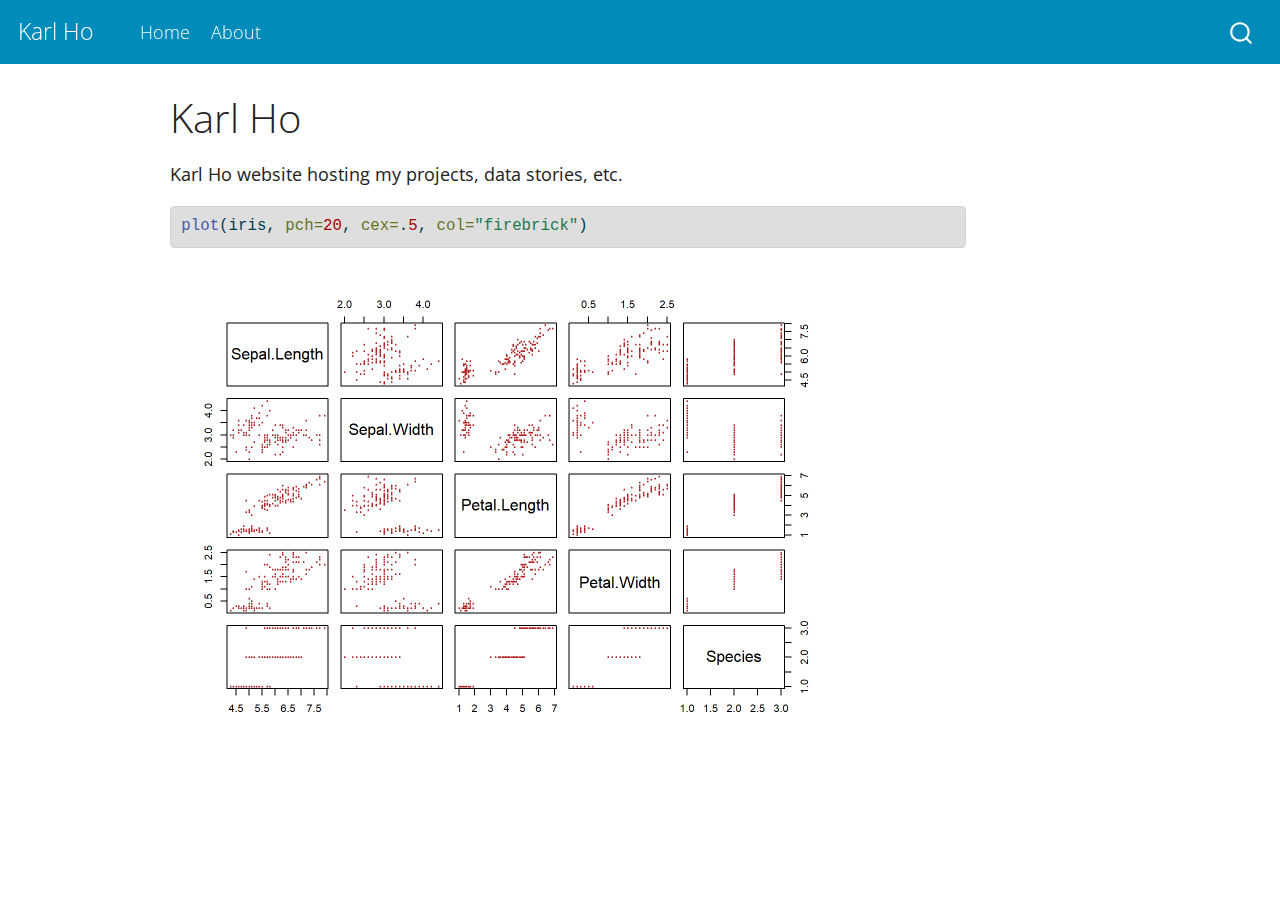
<file: index.html>
<!DOCTYPE html>
<html xmlns="http://www.w3.org/1999/xhtml" lang="en" xml:lang="en"><head>

<meta charset="utf-8">
<meta name="generator" content="quarto-1.1.189">

<meta name="viewport" content="width=device-width, initial-scale=1.0, user-scalable=yes">


<title>Karl Ho</title>
<style>
code{white-space: pre-wrap;}
span.smallcaps{font-variant: small-caps;}
div.columns{display: flex; gap: min(4vw, 1.5em);}
div.column{flex: auto; overflow-x: auto;}
div.hanging-indent{margin-left: 1.5em; text-indent: -1.5em;}
ul.task-list{list-style: none;}
ul.task-list li input[type="checkbox"] {
  width: 0.8em;
  margin: 0 0.8em 0.2em -1.6em;
  vertical-align: middle;
}
pre > code.sourceCode { white-space: pre; position: relative; }
pre > code.sourceCode > span { display: inline-block; line-height: 1.25; }
pre > code.sourceCode > span:empty { height: 1.2em; }
.sourceCode { overflow: visible; }
code.sourceCode > span { color: inherit; text-decoration: inherit; }
div.sourceCode { margin: 1em 0; }
pre.sourceCode { margin: 0; }
@media screen {
div.sourceCode { overflow: auto; }
}
@media print {
pre > code.sourceCode { white-space: pre-wrap; }
pre > code.sourceCode > span { text-indent: -5em; padding-left: 5em; }
}
pre.numberSource code
  { counter-reset: source-line 0; }
pre.numberSource code > span
  { position: relative; left: -4em; counter-increment: source-line; }
pre.numberSource code > span > a:first-child::before
  { content: counter(source-line);
    position: relative; left: -1em; text-align: right; vertical-align: baseline;
    border: none; display: inline-block;
    -webkit-touch-callout: none; -webkit-user-select: none;
    -khtml-user-select: none; -moz-user-select: none;
    -ms-user-select: none; user-select: none;
    padding: 0 4px; width: 4em;
    color: #aaaaaa;
  }
pre.numberSource { margin-left: 3em; border-left: 1px solid #aaaaaa;  padding-left: 4px; }
div.sourceCode
  {   }
@media screen {
pre > code.sourceCode > span > a:first-child::before { text-decoration: underline; }
}
code span.al { color: #ff0000; font-weight: bold; } /* Alert */
code span.an { color: #60a0b0; font-weight: bold; font-style: italic; } /* Annotation */
code span.at { color: #7d9029; } /* Attribute */
code span.bn { color: #40a070; } /* BaseN */
code span.bu { color: #008000; } /* BuiltIn */
code span.cf { color: #007020; font-weight: bold; } /* ControlFlow */
code span.ch { color: #4070a0; } /* Char */
code span.cn { color: #880000; } /* Constant */
code span.co { color: #60a0b0; font-style: italic; } /* Comment */
code span.cv { color: #60a0b0; font-weight: bold; font-style: italic; } /* CommentVar */
code span.do { color: #ba2121; font-style: italic; } /* Documentation */
code span.dt { color: #902000; } /* DataType */
code span.dv { color: #40a070; } /* DecVal */
code span.er { color: #ff0000; font-weight: bold; } /* Error */
code span.ex { } /* Extension */
code span.fl { color: #40a070; } /* Float */
code span.fu { color: #06287e; } /* Function */
code span.im { color: #008000; font-weight: bold; } /* Import */
code span.in { color: #60a0b0; font-weight: bold; font-style: italic; } /* Information */
code span.kw { color: #007020; font-weight: bold; } /* Keyword */
code span.op { color: #666666; } /* Operator */
code span.ot { color: #007020; } /* Other */
code span.pp { color: #bc7a00; } /* Preprocessor */
code span.sc { color: #4070a0; } /* SpecialChar */
code span.ss { color: #bb6688; } /* SpecialString */
code span.st { color: #4070a0; } /* String */
code span.va { color: #19177c; } /* Variable */
code span.vs { color: #4070a0; } /* VerbatimString */
code span.wa { color: #60a0b0; font-weight: bold; font-style: italic; } /* Warning */
</style>


<script src="site_libs/quarto-nav/quarto-nav.js"></script>
<script src="site_libs/quarto-nav/headroom.min.js"></script>
<script src="site_libs/clipboard/clipboard.min.js"></script>
<script src="site_libs/quarto-search/autocomplete.umd.js"></script>
<script src="site_libs/quarto-search/fuse.min.js"></script>
<script src="site_libs/quarto-search/quarto-search.js"></script>
<meta name="quarto:offset" content="./">
<script src="site_libs/quarto-html/quarto.js"></script>
<script src="site_libs/quarto-html/popper.min.js"></script>
<script src="site_libs/quarto-html/tippy.umd.min.js"></script>
<script src="site_libs/quarto-html/anchor.min.js"></script>
<link href="site_libs/quarto-html/tippy.css" rel="stylesheet">
<link href="site_libs/quarto-html/quarto-syntax-highlighting.css" rel="stylesheet" id="quarto-text-highlighting-styles">
<script src="site_libs/bootstrap/bootstrap.min.js"></script>
<link href="site_libs/bootstrap/bootstrap-icons.css" rel="stylesheet">
<link href="site_libs/bootstrap/bootstrap.min.css" rel="stylesheet" id="quarto-bootstrap" data-mode="light">
<script id="quarto-search-options" type="application/json">{
  "location": "navbar",
  "copy-button": false,
  "collapse-after": 3,
  "panel-placement": "end",
  "type": "overlay",
  "limit": 20,
  "language": {
    "search-no-results-text": "No results",
    "search-matching-documents-text": "matching documents",
    "search-copy-link-title": "Copy link to search",
    "search-hide-matches-text": "Hide additional matches",
    "search-more-match-text": "more match in this document",
    "search-more-matches-text": "more matches in this document",
    "search-clear-button-title": "Clear",
    "search-detached-cancel-button-title": "Cancel",
    "search-submit-button-title": "Submit"
  }
}</script>


<link rel="stylesheet" href="styles.css">
</head>

<body class="nav-fixed">

<div id="quarto-search-results"></div>
  <header id="quarto-header" class="headroom fixed-top">
    <nav class="navbar navbar-expand-lg navbar-dark ">
      <div class="navbar-container container-fluid">
      <div class="navbar-brand-container">
    <a class="navbar-brand" href="./index.html">
    <span class="navbar-title">Karl Ho</span>
    </a>
  </div>
          <button class="navbar-toggler" type="button" data-bs-toggle="collapse" data-bs-target="#navbarCollapse" aria-controls="navbarCollapse" aria-expanded="false" aria-label="Toggle navigation" onclick="if (window.quartoToggleHeadroom) { window.quartoToggleHeadroom(); }">
  <span class="navbar-toggler-icon"></span>
</button>
          <div class="collapse navbar-collapse" id="navbarCollapse">
            <ul class="navbar-nav navbar-nav-scroll me-auto">
  <li class="nav-item">
    <a class="nav-link active" href="./index.html" aria-current="page">Home</a>
  </li>  
  <li class="nav-item">
    <a class="nav-link" href="./about.html">About</a>
  </li>  
</ul>
              <div id="quarto-search" class="" title="Search"></div>
          </div> <!-- /navcollapse -->
      </div> <!-- /container-fluid -->
    </nav>
</header>
<!-- content -->
<div id="quarto-content" class="quarto-container page-columns page-rows-contents page-layout-article page-navbar">
<!-- sidebar -->
<!-- margin-sidebar -->
    <div id="quarto-margin-sidebar" class="sidebar margin-sidebar">
        
    </div>
<!-- main -->
<main class="content" id="quarto-document-content">

<header id="title-block-header" class="quarto-title-block default">
<div class="quarto-title">
<h1 class="title">Karl Ho</h1>
</div>



<div class="quarto-title-meta">

    
    
  </div>
  

</header>

<p>Karl Ho website hosting my projects, data stories, etc.</p>
<div class="cell">
<div class="sourceCode cell-code" id="cb1"><pre class="sourceCode r code-with-copy"><code class="sourceCode r"><span id="cb1-1"><a href="#cb1-1" aria-hidden="true" tabindex="-1"></a><span class="fu">plot</span>(iris, <span class="at">pch=</span><span class="dv">20</span>, <span class="at">cex=</span>.<span class="dv">5</span>, <span class="at">col=</span><span class="st">"firebrick"</span>)</span></code><button title="Copy to Clipboard" class="code-copy-button"><i class="bi"></i></button></pre></div>
<div class="cell-output-display">
<p><img src="index_files/figure-html/unnamed-chunk-1-1.png" class="img-fluid" width="672"></p>
</div>
</div>



</main> <!-- /main -->
<script id="quarto-html-after-body" type="application/javascript">
window.document.addEventListener("DOMContentLoaded", function (event) {
  const toggleBodyColorMode = (bsSheetEl) => {
    const mode = bsSheetEl.getAttribute("data-mode");
    const bodyEl = window.document.querySelector("body");
    if (mode === "dark") {
      bodyEl.classList.add("quarto-dark");
      bodyEl.classList.remove("quarto-light");
    } else {
      bodyEl.classList.add("quarto-light");
      bodyEl.classList.remove("quarto-dark");
    }
  }
  const toggleBodyColorPrimary = () => {
    const bsSheetEl = window.document.querySelector("link#quarto-bootstrap");
    if (bsSheetEl) {
      toggleBodyColorMode(bsSheetEl);
    }
  }
  toggleBodyColorPrimary();  
  const icon = "";
  const anchorJS = new window.AnchorJS();
  anchorJS.options = {
    placement: 'right',
    icon: icon
  };
  anchorJS.add('.anchored');
  const clipboard = new window.ClipboardJS('.code-copy-button', {
    target: function(trigger) {
      return trigger.previousElementSibling;
    }
  });
  clipboard.on('success', function(e) {
    // button target
    const button = e.trigger;
    // don't keep focus
    button.blur();
    // flash "checked"
    button.classList.add('code-copy-button-checked');
    var currentTitle = button.getAttribute("title");
    button.setAttribute("title", "Copied!");
    setTimeout(function() {
      button.setAttribute("title", currentTitle);
      button.classList.remove('code-copy-button-checked');
    }, 1000);
    // clear code selection
    e.clearSelection();
  });
  function tippyHover(el, contentFn) {
    const config = {
      allowHTML: true,
      content: contentFn,
      maxWidth: 500,
      delay: 100,
      arrow: false,
      appendTo: function(el) {
          return el.parentElement;
      },
      interactive: true,
      interactiveBorder: 10,
      theme: 'quarto',
      placement: 'bottom-start'
    };
    window.tippy(el, config); 
  }
  const noterefs = window.document.querySelectorAll('a[role="doc-noteref"]');
  for (var i=0; i<noterefs.length; i++) {
    const ref = noterefs[i];
    tippyHover(ref, function() {
      // use id or data attribute instead here
      let href = ref.getAttribute('data-footnote-href') || ref.getAttribute('href');
      try { href = new URL(href).hash; } catch {}
      const id = href.replace(/^#\/?/, "");
      const note = window.document.getElementById(id);
      return note.innerHTML;
    });
  }
  var bibliorefs = window.document.querySelectorAll('a[role="doc-biblioref"]');
  for (var i=0; i<bibliorefs.length; i++) {
    const ref = bibliorefs[i];
    const cites = ref.parentNode.getAttribute('data-cites').split(' ');
    tippyHover(ref, function() {
      var popup = window.document.createElement('div');
      cites.forEach(function(cite) {
        var citeDiv = window.document.createElement('div');
        citeDiv.classList.add('hanging-indent');
        citeDiv.classList.add('csl-entry');
        var biblioDiv = window.document.getElementById('ref-' + cite);
        if (biblioDiv) {
          citeDiv.innerHTML = biblioDiv.innerHTML;
        }
        popup.appendChild(citeDiv);
      });
      return popup.innerHTML;
    });
  }
});
</script>
</div> <!-- /content -->



</body></html>
</file>
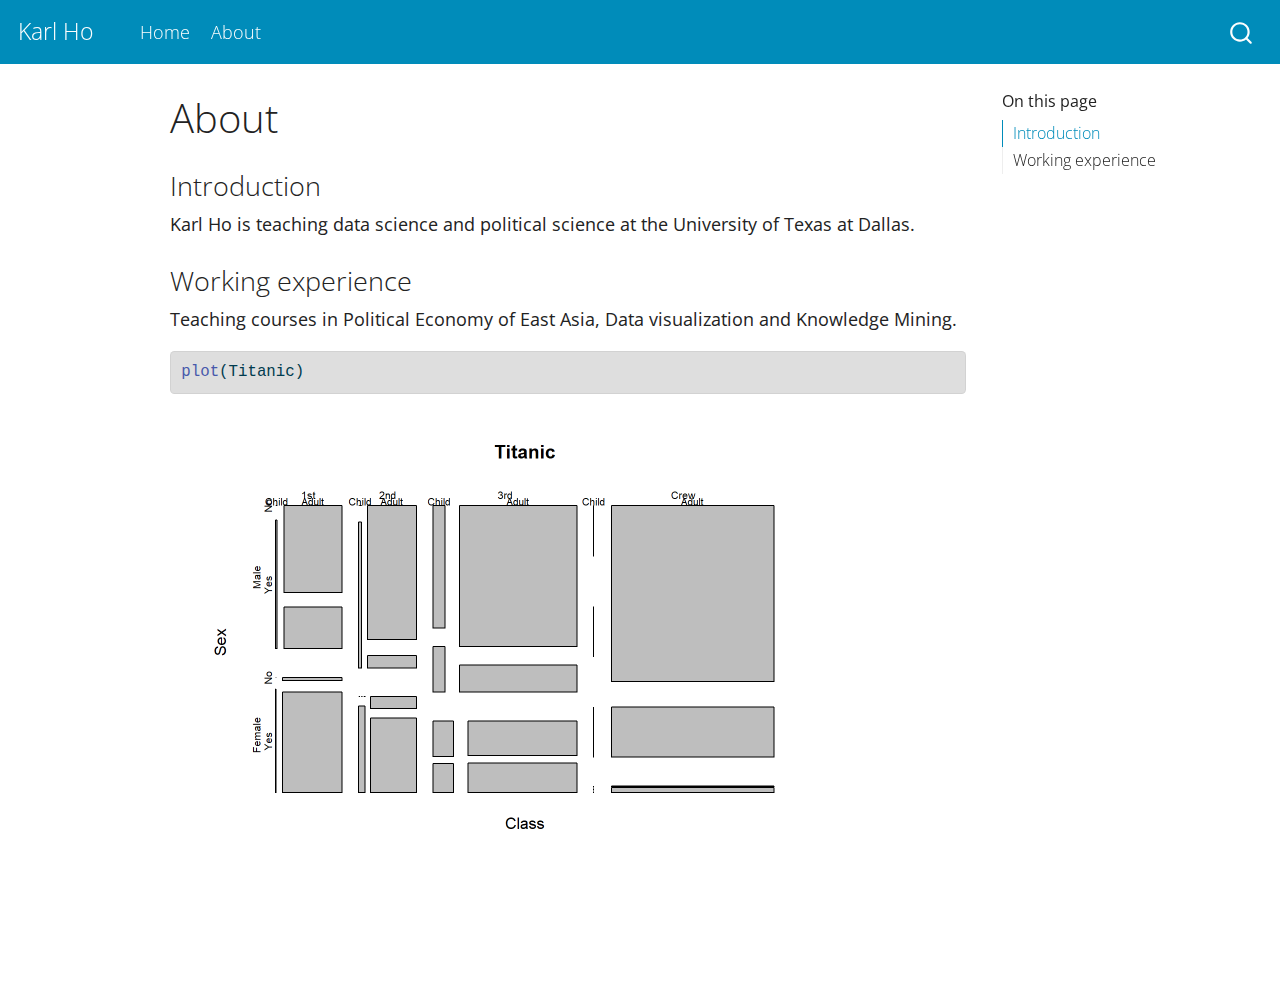
<file: about.html>
<!DOCTYPE html>
<html xmlns="http://www.w3.org/1999/xhtml" lang="en" xml:lang="en"><head>

<meta charset="utf-8">
<meta name="generator" content="quarto-1.1.189">

<meta name="viewport" content="width=device-width, initial-scale=1.0, user-scalable=yes">


<title>Karl Ho - About</title>
<style>
code{white-space: pre-wrap;}
span.smallcaps{font-variant: small-caps;}
div.columns{display: flex; gap: min(4vw, 1.5em);}
div.column{flex: auto; overflow-x: auto;}
div.hanging-indent{margin-left: 1.5em; text-indent: -1.5em;}
ul.task-list{list-style: none;}
ul.task-list li input[type="checkbox"] {
  width: 0.8em;
  margin: 0 0.8em 0.2em -1.6em;
  vertical-align: middle;
}
pre > code.sourceCode { white-space: pre; position: relative; }
pre > code.sourceCode > span { display: inline-block; line-height: 1.25; }
pre > code.sourceCode > span:empty { height: 1.2em; }
.sourceCode { overflow: visible; }
code.sourceCode > span { color: inherit; text-decoration: inherit; }
div.sourceCode { margin: 1em 0; }
pre.sourceCode { margin: 0; }
@media screen {
div.sourceCode { overflow: auto; }
}
@media print {
pre > code.sourceCode { white-space: pre-wrap; }
pre > code.sourceCode > span { text-indent: -5em; padding-left: 5em; }
}
pre.numberSource code
  { counter-reset: source-line 0; }
pre.numberSource code > span
  { position: relative; left: -4em; counter-increment: source-line; }
pre.numberSource code > span > a:first-child::before
  { content: counter(source-line);
    position: relative; left: -1em; text-align: right; vertical-align: baseline;
    border: none; display: inline-block;
    -webkit-touch-callout: none; -webkit-user-select: none;
    -khtml-user-select: none; -moz-user-select: none;
    -ms-user-select: none; user-select: none;
    padding: 0 4px; width: 4em;
    color: #aaaaaa;
  }
pre.numberSource { margin-left: 3em; border-left: 1px solid #aaaaaa;  padding-left: 4px; }
div.sourceCode
  {   }
@media screen {
pre > code.sourceCode > span > a:first-child::before { text-decoration: underline; }
}
code span.al { color: #ff0000; font-weight: bold; } /* Alert */
code span.an { color: #60a0b0; font-weight: bold; font-style: italic; } /* Annotation */
code span.at { color: #7d9029; } /* Attribute */
code span.bn { color: #40a070; } /* BaseN */
code span.bu { color: #008000; } /* BuiltIn */
code span.cf { color: #007020; font-weight: bold; } /* ControlFlow */
code span.ch { color: #4070a0; } /* Char */
code span.cn { color: #880000; } /* Constant */
code span.co { color: #60a0b0; font-style: italic; } /* Comment */
code span.cv { color: #60a0b0; font-weight: bold; font-style: italic; } /* CommentVar */
code span.do { color: #ba2121; font-style: italic; } /* Documentation */
code span.dt { color: #902000; } /* DataType */
code span.dv { color: #40a070; } /* DecVal */
code span.er { color: #ff0000; font-weight: bold; } /* Error */
code span.ex { } /* Extension */
code span.fl { color: #40a070; } /* Float */
code span.fu { color: #06287e; } /* Function */
code span.im { color: #008000; font-weight: bold; } /* Import */
code span.in { color: #60a0b0; font-weight: bold; font-style: italic; } /* Information */
code span.kw { color: #007020; font-weight: bold; } /* Keyword */
code span.op { color: #666666; } /* Operator */
code span.ot { color: #007020; } /* Other */
code span.pp { color: #bc7a00; } /* Preprocessor */
code span.sc { color: #4070a0; } /* SpecialChar */
code span.ss { color: #bb6688; } /* SpecialString */
code span.st { color: #4070a0; } /* String */
code span.va { color: #19177c; } /* Variable */
code span.vs { color: #4070a0; } /* VerbatimString */
code span.wa { color: #60a0b0; font-weight: bold; font-style: italic; } /* Warning */
</style>


<script src="site_libs/quarto-nav/quarto-nav.js"></script>
<script src="site_libs/quarto-nav/headroom.min.js"></script>
<script src="site_libs/clipboard/clipboard.min.js"></script>
<script src="site_libs/quarto-search/autocomplete.umd.js"></script>
<script src="site_libs/quarto-search/fuse.min.js"></script>
<script src="site_libs/quarto-search/quarto-search.js"></script>
<meta name="quarto:offset" content="./">
<script src="site_libs/quarto-html/quarto.js"></script>
<script src="site_libs/quarto-html/popper.min.js"></script>
<script src="site_libs/quarto-html/tippy.umd.min.js"></script>
<script src="site_libs/quarto-html/anchor.min.js"></script>
<link href="site_libs/quarto-html/tippy.css" rel="stylesheet">
<link href="site_libs/quarto-html/quarto-syntax-highlighting.css" rel="stylesheet" id="quarto-text-highlighting-styles">
<script src="site_libs/bootstrap/bootstrap.min.js"></script>
<link href="site_libs/bootstrap/bootstrap-icons.css" rel="stylesheet">
<link href="site_libs/bootstrap/bootstrap.min.css" rel="stylesheet" id="quarto-bootstrap" data-mode="light">
<script id="quarto-search-options" type="application/json">{
  "location": "navbar",
  "copy-button": false,
  "collapse-after": 3,
  "panel-placement": "end",
  "type": "overlay",
  "limit": 20,
  "language": {
    "search-no-results-text": "No results",
    "search-matching-documents-text": "matching documents",
    "search-copy-link-title": "Copy link to search",
    "search-hide-matches-text": "Hide additional matches",
    "search-more-match-text": "more match in this document",
    "search-more-matches-text": "more matches in this document",
    "search-clear-button-title": "Clear",
    "search-detached-cancel-button-title": "Cancel",
    "search-submit-button-title": "Submit"
  }
}</script>


<link rel="stylesheet" href="styles.css">
</head>

<body class="nav-fixed">

<div id="quarto-search-results"></div>
  <header id="quarto-header" class="headroom fixed-top">
    <nav class="navbar navbar-expand-lg navbar-dark ">
      <div class="navbar-container container-fluid">
      <div class="navbar-brand-container">
    <a class="navbar-brand" href="./index.html">
    <span class="navbar-title">Karl Ho</span>
    </a>
  </div>
          <button class="navbar-toggler" type="button" data-bs-toggle="collapse" data-bs-target="#navbarCollapse" aria-controls="navbarCollapse" aria-expanded="false" aria-label="Toggle navigation" onclick="if (window.quartoToggleHeadroom) { window.quartoToggleHeadroom(); }">
  <span class="navbar-toggler-icon"></span>
</button>
          <div class="collapse navbar-collapse" id="navbarCollapse">
            <ul class="navbar-nav navbar-nav-scroll me-auto">
  <li class="nav-item">
    <a class="nav-link" href="./index.html">Home</a>
  </li>  
  <li class="nav-item">
    <a class="nav-link active" href="./about.html" aria-current="page">About</a>
  </li>  
</ul>
              <div id="quarto-search" class="" title="Search"></div>
          </div> <!-- /navcollapse -->
      </div> <!-- /container-fluid -->
    </nav>
</header>
<!-- content -->
<div id="quarto-content" class="quarto-container page-columns page-rows-contents page-layout-article page-navbar">
<!-- sidebar -->
<!-- margin-sidebar -->
    <div id="quarto-margin-sidebar" class="sidebar margin-sidebar">
        <nav id="TOC" role="doc-toc" class="toc-active">
    <h2 id="toc-title">On this page</h2>
   
  <ul>
  <li><a href="#introduction" id="toc-introduction" class="nav-link active" data-scroll-target="#introduction">Introduction</a></li>
  <li><a href="#working-experience" id="toc-working-experience" class="nav-link" data-scroll-target="#working-experience">Working experience</a></li>
  </ul>
</nav>
    </div>
<!-- main -->
<main class="content" id="quarto-document-content">

<header id="title-block-header" class="quarto-title-block default">
<div class="quarto-title">
<h1 class="title">About</h1>
</div>



<div class="quarto-title-meta">

    
    
  </div>
  

</header>

<section id="introduction" class="level3">
<h3 class="anchored" data-anchor-id="introduction">Introduction</h3>
<p>Karl Ho is teaching data science and political science at the University of Texas at Dallas.</p>
</section>
<section id="working-experience" class="level3">
<h3 class="anchored" data-anchor-id="working-experience">Working experience</h3>
<p>Teaching courses in Political Economy of East Asia, Data visualization and Knowledge Mining.</p>
<div class="cell">
<div class="sourceCode cell-code" id="cb1"><pre class="sourceCode r code-with-copy"><code class="sourceCode r"><span id="cb1-1"><a href="#cb1-1" aria-hidden="true" tabindex="-1"></a><span class="fu">plot</span>(Titanic)</span></code><button title="Copy to Clipboard" class="code-copy-button"><i class="bi"></i></button></pre></div>
<div class="cell-output-display">
<p><img src="about_files/figure-html/unnamed-chunk-1-1.png" class="img-fluid" width="672"></p>
</div>
</div>


</section>

</main> <!-- /main -->
<script id="quarto-html-after-body" type="application/javascript">
window.document.addEventListener("DOMContentLoaded", function (event) {
  const toggleBodyColorMode = (bsSheetEl) => {
    const mode = bsSheetEl.getAttribute("data-mode");
    const bodyEl = window.document.querySelector("body");
    if (mode === "dark") {
      bodyEl.classList.add("quarto-dark");
      bodyEl.classList.remove("quarto-light");
    } else {
      bodyEl.classList.add("quarto-light");
      bodyEl.classList.remove("quarto-dark");
    }
  }
  const toggleBodyColorPrimary = () => {
    const bsSheetEl = window.document.querySelector("link#quarto-bootstrap");
    if (bsSheetEl) {
      toggleBodyColorMode(bsSheetEl);
    }
  }
  toggleBodyColorPrimary();  
  const icon = "";
  const anchorJS = new window.AnchorJS();
  anchorJS.options = {
    placement: 'right',
    icon: icon
  };
  anchorJS.add('.anchored');
  const clipboard = new window.ClipboardJS('.code-copy-button', {
    target: function(trigger) {
      return trigger.previousElementSibling;
    }
  });
  clipboard.on('success', function(e) {
    // button target
    const button = e.trigger;
    // don't keep focus
    button.blur();
    // flash "checked"
    button.classList.add('code-copy-button-checked');
    var currentTitle = button.getAttribute("title");
    button.setAttribute("title", "Copied!");
    setTimeout(function() {
      button.setAttribute("title", currentTitle);
      button.classList.remove('code-copy-button-checked');
    }, 1000);
    // clear code selection
    e.clearSelection();
  });
  function tippyHover(el, contentFn) {
    const config = {
      allowHTML: true,
      content: contentFn,
      maxWidth: 500,
      delay: 100,
      arrow: false,
      appendTo: function(el) {
          return el.parentElement;
      },
      interactive: true,
      interactiveBorder: 10,
      theme: 'quarto',
      placement: 'bottom-start'
    };
    window.tippy(el, config); 
  }
  const noterefs = window.document.querySelectorAll('a[role="doc-noteref"]');
  for (var i=0; i<noterefs.length; i++) {
    const ref = noterefs[i];
    tippyHover(ref, function() {
      // use id or data attribute instead here
      let href = ref.getAttribute('data-footnote-href') || ref.getAttribute('href');
      try { href = new URL(href).hash; } catch {}
      const id = href.replace(/^#\/?/, "");
      const note = window.document.getElementById(id);
      return note.innerHTML;
    });
  }
  var bibliorefs = window.document.querySelectorAll('a[role="doc-biblioref"]');
  for (var i=0; i<bibliorefs.length; i++) {
    const ref = bibliorefs[i];
    const cites = ref.parentNode.getAttribute('data-cites').split(' ');
    tippyHover(ref, function() {
      var popup = window.document.createElement('div');
      cites.forEach(function(cite) {
        var citeDiv = window.document.createElement('div');
        citeDiv.classList.add('hanging-indent');
        citeDiv.classList.add('csl-entry');
        var biblioDiv = window.document.getElementById('ref-' + cite);
        if (biblioDiv) {
          citeDiv.innerHTML = biblioDiv.innerHTML;
        }
        popup.appendChild(citeDiv);
      });
      return popup.innerHTML;
    });
  }
});
</script>
</div> <!-- /content -->



</body></html>
</file>
<file: site_libs/quarto-html/tippy.css>
.tippy-box[data-animation=fade][data-state=hidden]{opacity:0}[data-tippy-root]{max-width:calc(100vw - 10px)}.tippy-box{position:relative;background-color:#333;color:#fff;border-radius:4px;font-size:14px;line-height:1.4;white-space:normal;outline:0;transition-property:transform,visibility,opacity}.tippy-box[data-placement^=top]>.tippy-arrow{bottom:0}.tippy-box[data-placement^=top]>.tippy-arrow:before{bottom:-7px;left:0;border-width:8px 8px 0;border-top-color:initial;transform-origin:center top}.tippy-box[data-placement^=bottom]>.tippy-arrow{top:0}.tippy-box[data-placement^=bottom]>.tippy-arrow:before{top:-7px;left:0;border-width:0 8px 8px;border-bottom-color:initial;transform-origin:center bottom}.tippy-box[data-placement^=left]>.tippy-arrow{right:0}.tippy-box[data-placement^=left]>.tippy-arrow:before{border-width:8px 0 8px 8px;border-left-color:initial;right:-7px;transform-origin:center left}.tippy-box[data-placement^=right]>.tippy-arrow{left:0}.tippy-box[data-placement^=right]>.tippy-arrow:before{left:-7px;border-width:8px 8px 8px 0;border-right-color:initial;transform-origin:center right}.tippy-box[data-inertia][data-state=visible]{transition-timing-function:cubic-bezier(.54,1.5,.38,1.11)}.tippy-arrow{width:16px;height:16px;color:#333}.tippy-arrow:before{content:"";position:absolute;border-color:transparent;border-style:solid}.tippy-content{position:relative;padding:5px 9px;z-index:1}
</file>
<file: site_libs/quarto-html/quarto-syntax-highlighting.css>
/* quarto syntax highlight colors */
:root {
  --quarto-hl-ot-color: #003B4F;
  --quarto-hl-at-color: #657422;
  --quarto-hl-ss-color: #20794D;
  --quarto-hl-an-color: #5E5E5E;
  --quarto-hl-fu-color: #4758AB;
  --quarto-hl-st-color: #20794D;
  --quarto-hl-cf-color: #003B4F;
  --quarto-hl-op-color: #5E5E5E;
  --quarto-hl-er-color: #AD0000;
  --quarto-hl-bn-color: #AD0000;
  --quarto-hl-al-color: #AD0000;
  --quarto-hl-va-color: #111111;
  --quarto-hl-bu-color: inherit;
  --quarto-hl-ex-color: inherit;
  --quarto-hl-pp-color: #AD0000;
  --quarto-hl-in-color: #5E5E5E;
  --quarto-hl-vs-color: #20794D;
  --quarto-hl-wa-color: #5E5E5E;
  --quarto-hl-do-color: #5E5E5E;
  --quarto-hl-im-color: #00769E;
  --quarto-hl-ch-color: #20794D;
  --quarto-hl-dt-color: #AD0000;
  --quarto-hl-fl-color: #AD0000;
  --quarto-hl-co-color: #5E5E5E;
  --quarto-hl-cv-color: #5E5E5E;
  --quarto-hl-cn-color: #8f5902;
  --quarto-hl-sc-color: #5E5E5E;
  --quarto-hl-dv-color: #AD0000;
  --quarto-hl-kw-color: #003B4F;
}

/* other quarto variables */
:root {
  --quarto-font-monospace: SFMono-Regular, Menlo, Monaco, Consolas, "Liberation Mono", "Courier New", monospace;
}

pre > code.sourceCode > span {
  color: #003B4F;
}

code span {
  color: #003B4F;
}

code.sourceCode > span {
  color: #003B4F;
}

div.sourceCode,
div.sourceCode pre.sourceCode {
  color: #003B4F;
}

code span.ot {
  color: #003B4F;
}

code span.at {
  color: #657422;
}

code span.ss {
  color: #20794D;
}

code span.an {
  color: #5E5E5E;
}

code span.fu {
  color: #4758AB;
}

code span.st {
  color: #20794D;
}

code span.cf {
  color: #003B4F;
}

code span.op {
  color: #5E5E5E;
}

code span.er {
  color: #AD0000;
}

code span.bn {
  color: #AD0000;
}

code span.al {
  color: #AD0000;
}

code span.va {
  color: #111111;
}

code span.pp {
  color: #AD0000;
}

code span.in {
  color: #5E5E5E;
}

code span.vs {
  color: #20794D;
}

code span.wa {
  color: #5E5E5E;
  font-style: italic;
}

code span.do {
  color: #5E5E5E;
  font-style: italic;
}

code span.im {
  color: #00769E;
}

code span.ch {
  color: #20794D;
}

code span.dt {
  color: #AD0000;
}

code span.fl {
  color: #AD0000;
}

code span.co {
  color: #5E5E5E;
}

code span.cv {
  color: #5E5E5E;
  font-style: italic;
}

code span.cn {
  color: #8f5902;
}

code span.sc {
  color: #5E5E5E;
}

code span.dv {
  color: #AD0000;
}

code span.kw {
  color: #003B4F;
}

.prevent-inlining {
  content: "</";
}

/*# sourceMappingURL=debc5d5d77c3f9108843748ff7464032.css.map */
</file>
<file: styles.css>
/* css styles */
</file>
